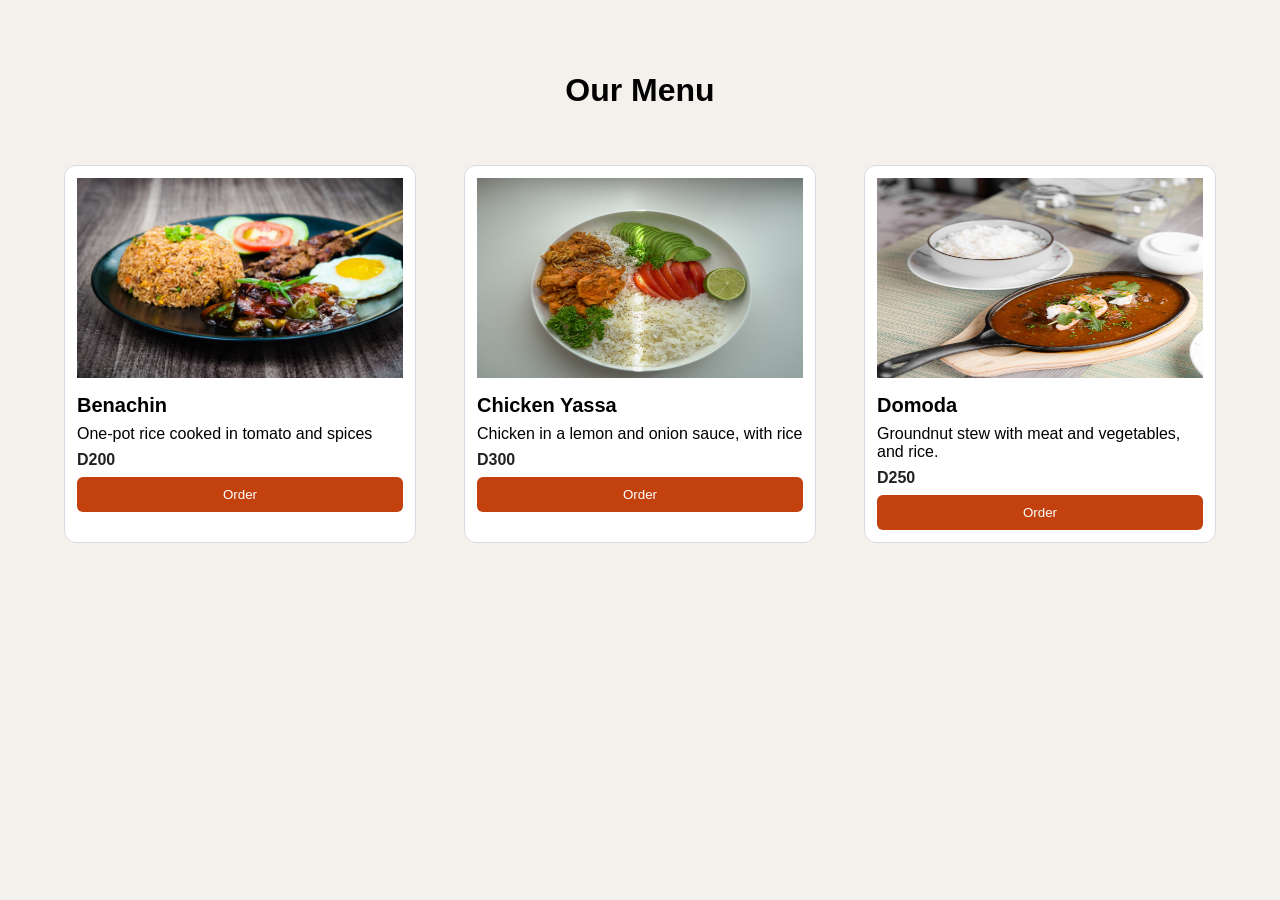
<file: index.html>
<!DOCTYPE html>
<html lang="en">

<head>
    <meta charset="UTF-8">
    <meta name="viewport" content="width=device-width, initial-scale=1.0">
    <title>Kombo Kitchen</title>
    <link rel="stylesheet" href="2-meal-card.css">
</head>

<body>
    <h1>Our Menu</h1>

    <div class="cards-wrapper">
        <div class="card">
            <img src="Jollof.jpg" alt="Benachin">

            <h2>Benachin</h2>

            <p>One-pot rice cooked in tomato and spices</p>

            <p class="price">D200</p>

            <button type="button">Order</button>
        </div>

        <div class="card">
            <img src="YAassa.jpg" alt="Yassa">

            <h2>Chicken Yassa</h2>

            <p>Chicken in a lemon and onion sauce, with rice</p>

            <p class="price">D300</p>

            <button type="button">Order</button>
        </div>

        <div class="card">
            <img src="Domoda.jpg" alt="Domoda">

            <h2>Domoda</h2>

            <p>Groundnut stew with meat and vegetables, and rice.</p>

            <p class="price">D250</p>

            <button type="button">Order</button>
        </div>
    </div>
</body>

</html>
</file>
<file: 2-meal-card.css>
* {
    margin: 0;
    padding: 0;
    box-sizing: border-box;
}

body {
    font-family: Arial, Helvetica, sans-serif;
    background-color: #f4f1ec;
    padding: 40px;
}

h1 {
    text-align: center;
    margin: 32px 0;
}

.cards-wrapper {
    display: flex;
    justify-content: center;
}

.card {
   border: 1px solid #dadae6; 
   padding: 12px;
   margin: 24px;
   width: 200%;
   background-color: white;
   border-radius: 12px;
}

img {
    width: 100%;
    height: 200px;
}

h2 {
    margin: 12px 0 8px 0;
    font-size: 20px;

}

p {
    margin: 0 0 8px 0;

}

.price {
    font-weight: bold;
    color: #222;
}

button {
    background-color: #c2410c;
    padding: 10px;
    border: none;
    border-radius: 6px;
    color: white;
    width: 100%;
    
}
</file>
